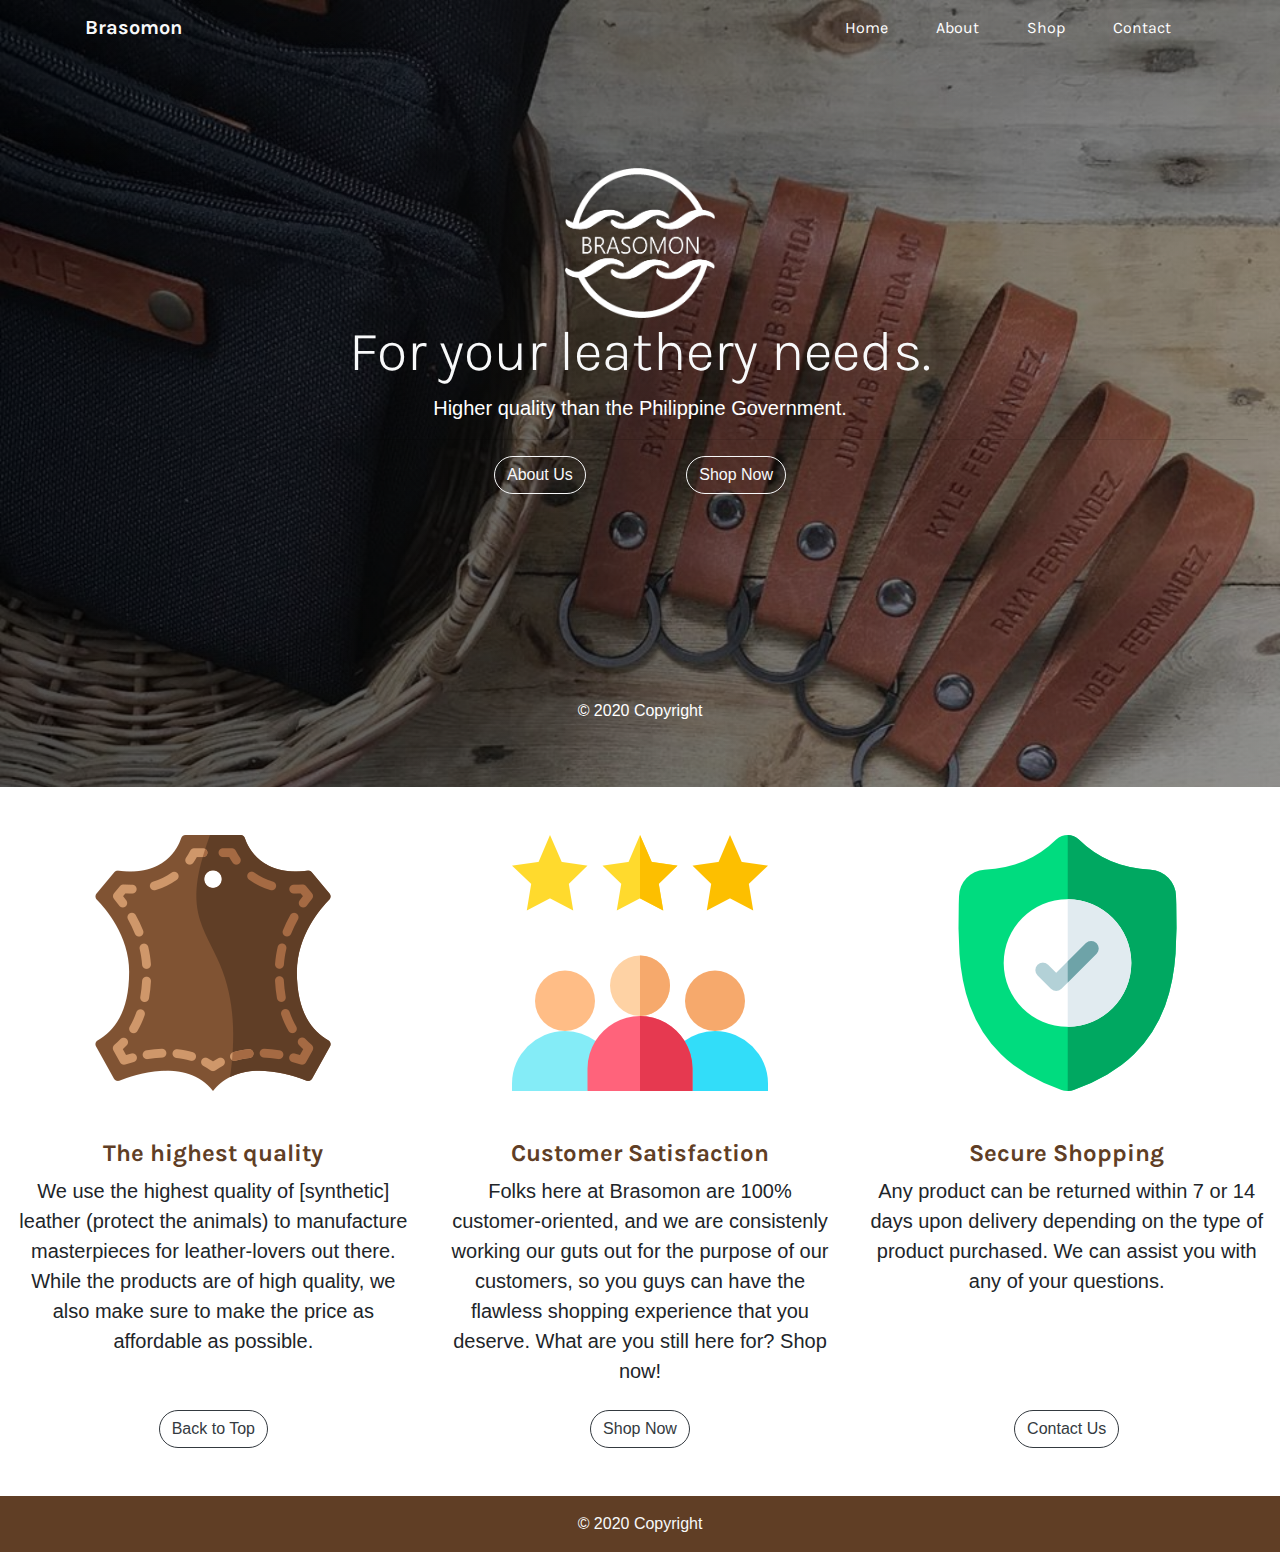
<file: index.html>
<!DOCTYPE html>
<html lang="en">
<head>
    <meta charset="UTF-8">
    <meta name="viewport" content="width=device-width, initial-scale=1.0">
    <title>Brasomon Leather</title>
    <link rel="stylesheet" href="css/bootstrap.min.css">
    <link rel="stylesheet" href="css/main.css">
    <link href="https://fonts.googleapis.com/css?family=Karla&display=swap" rel="stylesheet">
</head>
<body id="all">
    <div id="main-background">
        <nav class="navbar navbar-expand-sm mb-3" id="nav">
            <div class="container">
              <a class="navbar-brand text-light font-weight-bold" href="index.html" id="site-name">Brasomon</a>
                  <ul class="navbar-nav">
                      <li class="nav-item px-3">
                          <a class="nav-link" href="html/Catalogue.html" style="color: white;" id="nav-items">Home</a>
                      </li>
                      <li class="nav-item px-3">
                          <a class="nav-link" href="#leather" style="color:white;" id="nav-items">About</a>
                      </li>
                      <li class="nav-item px-3">
                        <a class="nav-link" href="html/Catalogue.html#anchor" style="color:white;" id="nav-items">Shop</a>
                      </li>
                      <li class="nav-item px-3">
                        <a class="nav-link" href="html/contact.html" style="color:white;" id="nav-items">Contact</a>
                    </li>
                  </ul>
            </div>
        </nav>
        
        <div class = "jumbotron text-center my-5" id="jumbo">
            <a href="index.html"><img src="img/logo3 white.png" id="logo"></a>
            <h1 class ="display-4 text-light"  id = "jumbo-text">For your leathery needs.</h1>
            <p class = "lead" id = "jumbo-description" >Higher quality than the Philippine Government.</p>
            <hr>
            <a href="#leather" class = "btn btn-outline-light rounded-pill mx-5" id="about-button">About Us</a>
            <a href="html/Catalogue.html" role="button" class = "btn btn-outline-light rounded-pill mx-5" id="shop-button">Shop Now</a>
        </div>
        
          <footer class="page-footer font-small blue pb-5" id="landingpage-footer">
            <div class="footer-copyright text-center py-3">© 2020 Copyright
            </div>
          </footer>
        
        </div>
    
    </nav>
    <div class="container-fluid width: 100% pt-5">
        <div class="row">
            <div class="col-sm text-center">
                <img src="img/leather.png" id="leather">
            </div>
            <div class="col-sm text-center">
                <img src="img/review.png" id="review">
            </div>
            <div class="col-sm text-center">
                <img src="img/shield.png" id="shield">
            </div>
        </div>
    </div>
    <div class="container-fluid width: 100% pt-5">
        <div class="row">
            <div class="col-sm text-center">
                <h4 class="h4 font-weight-bold" id="text-leather">The highest quality</h4>
                <p class="text-center lead">We use the highest quality of [synthetic] leather (protect the animals) to manufacture masterpieces for leather-lovers out there. While the products are of high quality, we also make sure to make the price as affordable as possible.</p>
            </div>
            <div class="col-sm text-center">
                <h4 class="h4 font-weight-bold" id="text-leather">Customer Satisfaction</h4>
                <p class="text-center lead">Folks here at Brasomon are 100% customer-oriented, and we are consistenly working our guts out for the purpose of our customers, so you guys can have the flawless shopping experience that you deserve. What are you still here for? Shop now!</p>
            </div>
            <div class="col-sm text-center">
                <h4 class="h4 font-weight-bold" id="text-leather">Secure Shopping</h4>
                <p class="text-center lead">Any product can be returned within 7 or 14 days upon delivery depending on the type of product purchased. We can assist you with any of your questions.</p>
            </div>
        </div>
    </div>
    <div class="container-fluid width: 100% pb-5 pt-2">
        <div class="row">
            <div class="col-sm text-center">
                <a href="#site-name" role="button" class = "btn btn-outline-dark rounded-pill" id="signup-button">Back to Top</a>
            </div>
            <div class="col-sm text-center">
                <a href="html/Catalogue.html" role="button" class = "btn btn-outline-dark rounded-pill" id="signup-button">Shop Now</a>
            </div>
            <div class="col-sm text-center">
                <a href="html/contact.html" role="button" class = "btn btn-outline-dark rounded-pill" id="signup-button">Contact Us</a>
            </div>
        </div>
    </div>
    <footer class="page-footer font-small blue sticky-bottom" id="footer">
        <div class="footer-copyright text-center py-3 text-light">© 2020 Copyright
        </div>
      </footer>
    <script src="js/jquery-3.3.1.slim.min.js"></script>
    <script src="js/popper.min.js"></script>
    <script src="js/bootstrap.min.js"></script>
    <script src="js/main.js"></script>
</body>
</html>
</file>
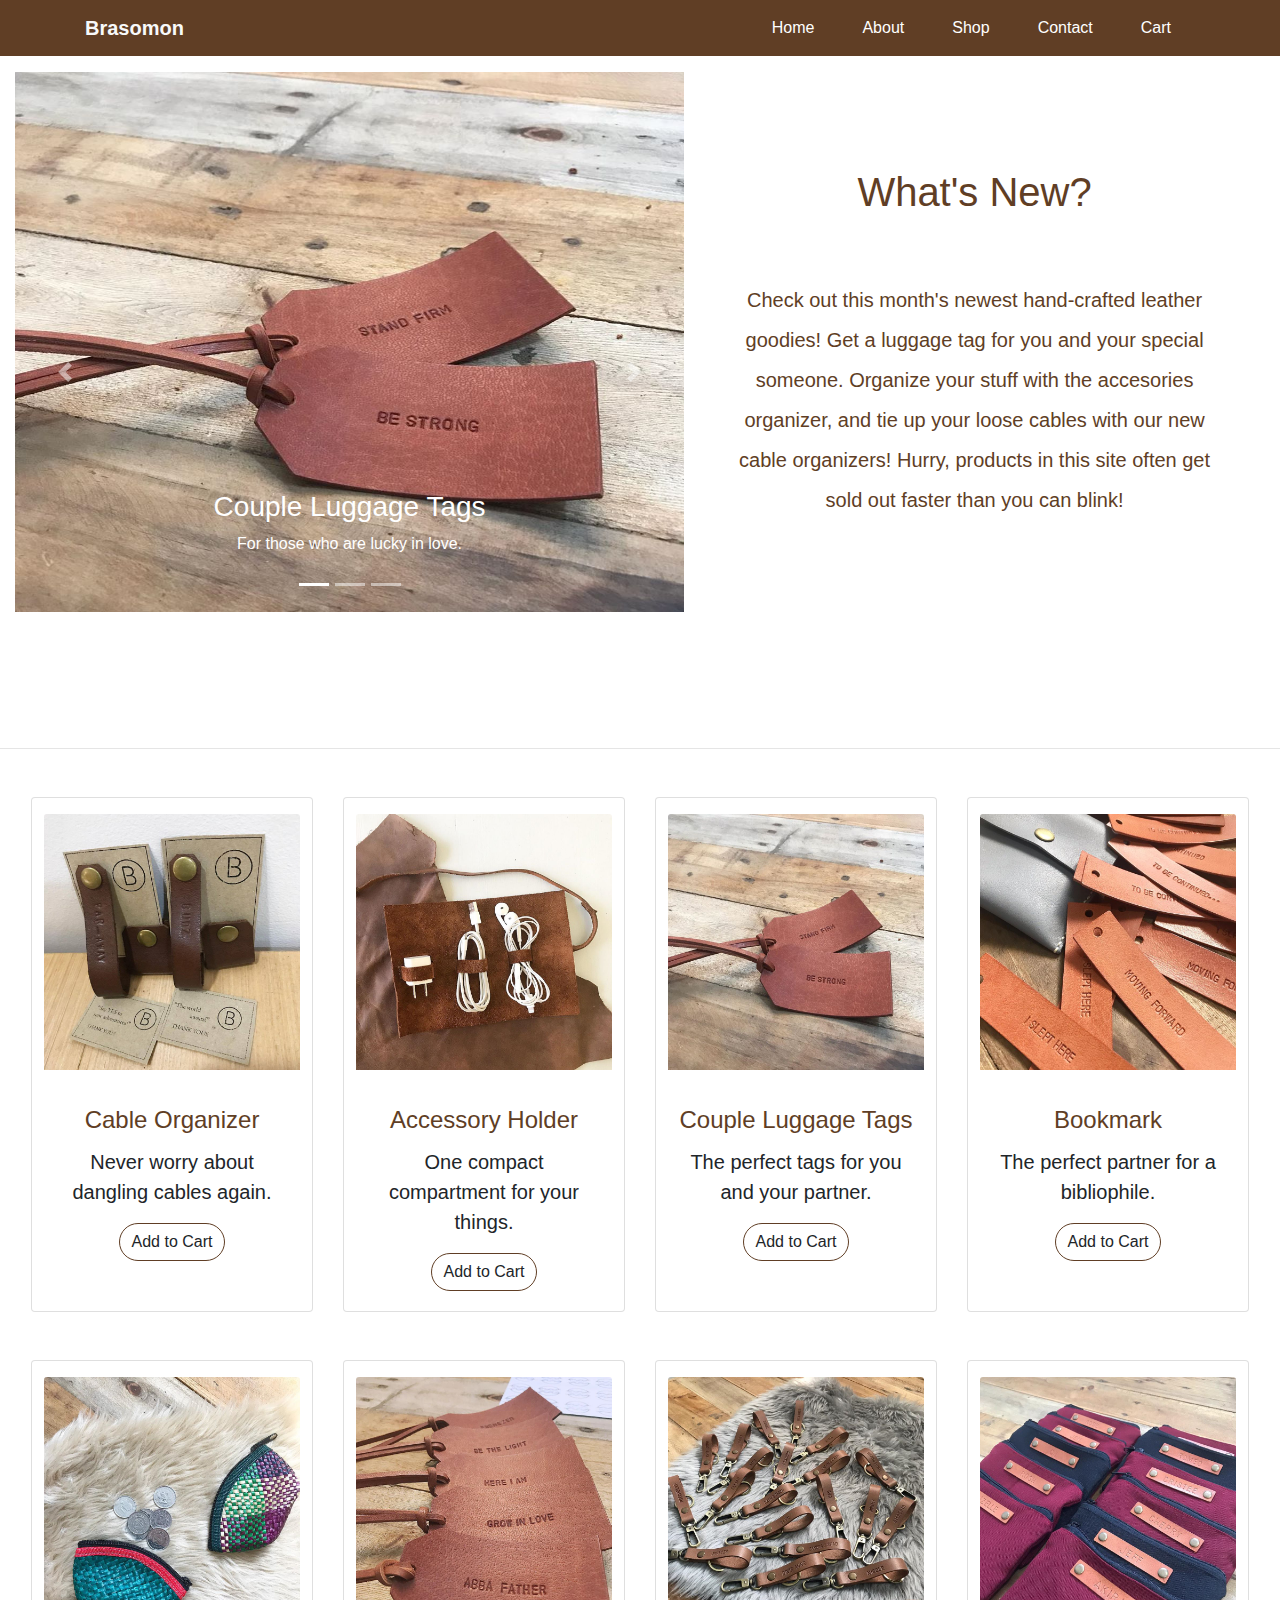
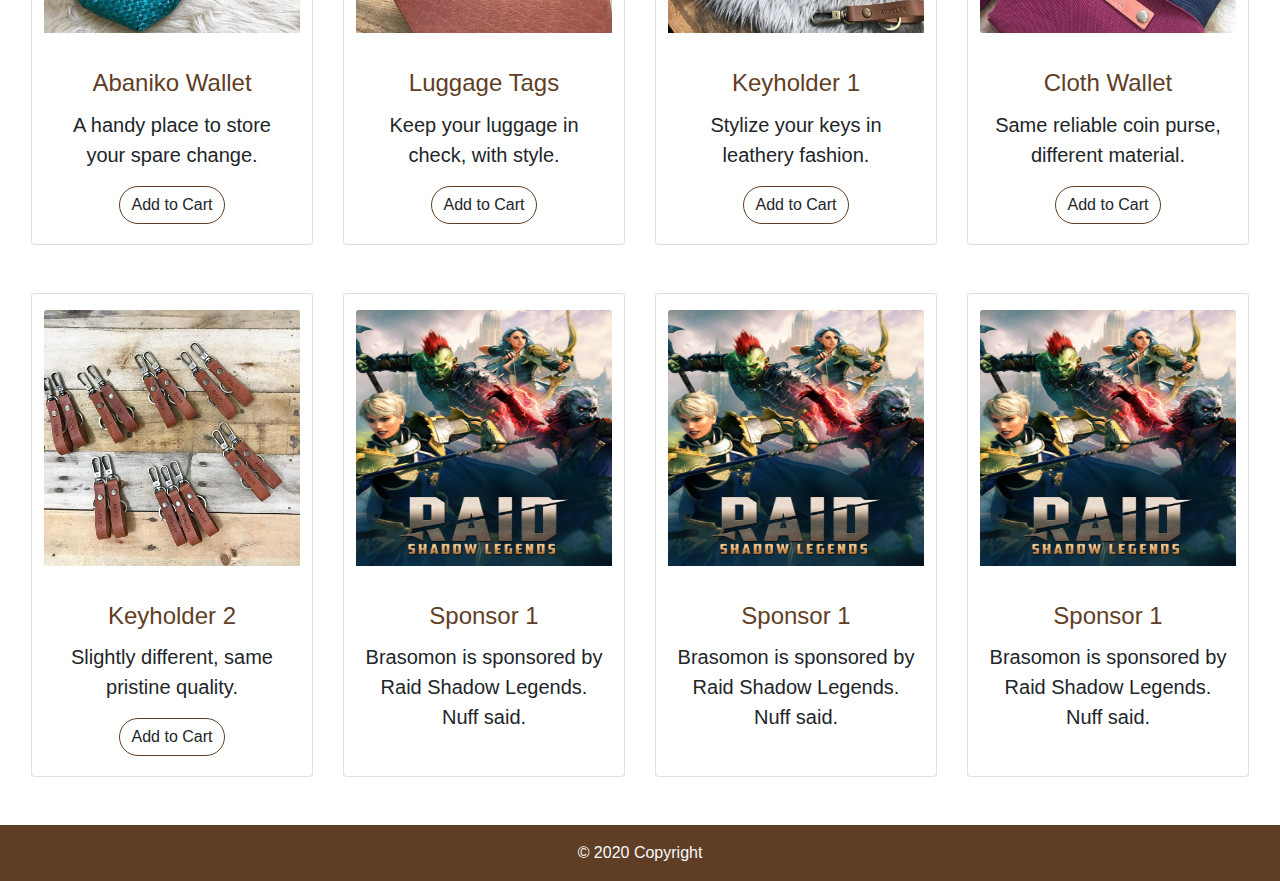
<file: html/Catalogue.html>
<!DOCTYPE html>
<html lang="en">
<head>
    <meta charset="UTF-8">
    <meta name="viewport" content="width=device-width, initial-scale=1.0">
    <title>Catalogue</title>
    <link rel="stylesheet" href="../css/bootstrap.min.css">
    <link rel="stylesheet" href="../css/main.css">
   
</head>
<body>
    <div id="catalouge-background">
        <nav class="navbar navbar-expand-sm mb-3" id="nav-catalogue">
            <div class="container">
              <a class="navbar-brand text-light font-weight-bold" href="index.html" id="site-name">Brasomon</a>
                  <ul class="navbar-nav">
                      <li class="nav-item px-3">
                          <a class="nav-link" href="Catalogue.html" style="color: white;" id="nav-items">Home</a>
                      </li>
                      <li class="nav-item px-3">
                          <a class="nav-link" href="../index.html#leather" style="color:white;" id="nav-items">About</a>
                      </li>
                      <li class="nav-item px-3">
                        <a class="nav-link" href="Catalogue.html#anchor" style="color:white;" id="nav-items">Shop</a>
                      </li>
                      <li class="nav-item px-3">
                        <a class="nav-link" href="contact.html" style="color:white;" id="nav-items">Contact</a>
                      </li>
                      <li class="nav-item px-3">
                        <a class="nav-link" href="empty.html" style="color:white;" id="nav-items">Cart</a>
                      </li>
                  </ul>
            </div>
        </nav>
    <!--carousel-->
    <div class="container-fluid d-flex flex-row" id="carousel=flex">
        <div id="slider4" class="carousel slide text-center ml-0 float-right" data-ride="carousel">
            <ol class="carousel-indicators">
            <li class="active" data-target="#slider4" data-slide-to="0"></li>
            <li data-target="#slider4" data-slide-to="1"></li>
            <li data-target="#slider4" data-slide-to="2"></li>
            </ol>
            <div class="carousel-inner" role="listbox">
                <div class= "carousel-item active">
                  <img class="d-block w-85 img-fluid m-auto" src="../img/couple-leather.jpg" id="carousel-img" alt="First Slide">
                  <div class="carousel-caption d-none d-md-block">
                   <h3>Couple Luggage Tags</h3>
                    <p>For those who are lucky in love.</p>
                </div>
            </div>
      
            <div class="carousel-item">
                <img class="d-block w-85 img-fluid m-auto" src="../img/cable organizer.jpg" id="carousel-img" alt="Second Slide">
                <div class="carousel-caption d-none d-md-block">
                <h3>Cable Organizer</h3>
                <p>Who even wants a messy cable management?</p>
                </div>
            </div>
            <div class="carousel-item">
                <img class="d-block w-85 img-fluid m-auto" src="../img/Accessory organizer 3.jpg" id="carousel-img" alt="Third Slide">
                <div class="carousel-caption d-none d-md-block">
                <h3>Accessory Holder</h3>
                <p>Why? Because we also care about your things.</p>
                </div>
            </div>
            </div>
              <a href="#slider4" class="carousel-control-prev" role="button" data-slide="prev">
                <span class="carousel-control-prev-icon" aria-hidden="true"></span>
               <span class="sr-only">Previous</span>
             </a>
      
             <a href="#slider4" class="carousel-control-next" role="button" data-slide="next">
                <span class="carousel-control-next-icon" aria-hidden="true"></span>
                <span class="sr-only">Next</span>
             </a>
        </div>
        <div class="d-block mt-5" id="whatsnew">
            <h1 class="h1 text-center px-5 pt-5 pb-2">What's New?</h1>
            <p class="lead p-5 text-center" id="whatsnew-p">Check out this month's newest hand-crafted leather goodies! Get a luggage tag for you and your special someone. Organize your stuff with the accesories organizer, and tie up your loose cables with our new cable organizers! Hurry, products in this site often get sold out faster than you can blink!</p>
        </div>
    </div>
    <hr>
    <div class = "card-deck my-5 mx-3" id="anchor">
        <div class="card" id="card">
            <img src="../img/cable organizer.jpg" class="card-img-top mx-auto d-block my-3" alt="" id="leather-tags">
            <div class = "card-body text-center" id="card-color">
                <h4 class = "card-title" id="card-name">Cable Organizer</h4>
                <p class = "card-text lead">Never worry about dangling cables again.</p>
                <a href="#myModalcable" onclick="returnFunction()" data-toggle="modal" class = "btn card-link" id="leather-cart">Add to Cart</a>
            </div>
        </div>
        <div class="card" id="card">
                <img src="../img/accessory organizer.jpg" class="card-img-top mx-auto d-block my-3" id="leather-tags">
                <div class = "card-body text-center" id="card-color">
                    <h4 class = "card-title" id="card-name">Accessory Holder</h4>
                    <p class = "card-text lead">One compact compartment for your things.</p>

                    <a href="#myModalaccessory" data-toggle="modal" class = "btn card-link" id="leather-cart">Add to Cart</a>
                </div>
        </div>
        <div class="card" id="card">
            <img src="../img/couple-leather.jpg" class="card-img-top mx-auto d-block my-3" id="leather-tags">
            <div class = "card-body text-center" id="card-color">
                <h4 class = "card-title" id="card-name">Couple Luggage Tags</h4>
                <p class = "card-text lead">The perfect tags for you and your partner.</p>
                <a href="#myModalcouple" data-toggle="modal" class = "btn card-link" id="leather-cart">Add to Cart</a>
            </div>
        </div>
        <div class="card" id="card">
            <img src="../img/bookmark.jpg" class="card-img-top mx-auto d-block my-3" id="leather-tags">
            <div class = "card-body text-center" id="card-color">
                <h4 class = "card-title" id="card-name">Bookmark</h4>
                <p class = "card-text lead">The perfect partner for a bibliophile.</p>
                <a href="#myModalbookmark" data-toggle="modal" class = "btn card-link" id="leather-cart">Add to Cart</a>
            </div>
        </div> 
    </div>
    <div class = "card-deck my-5 mx-3">
        <div class="card" id="card">
            <img src="../img/wallet.jpg" class="card-img-top mx-auto d-block my-3" alt="" id="leather-tags">
            <div class = "card-body text-center" id="card-color">
                <h4 class = "card-title" id="card-name">Abaniko Wallet</h4>
                <p class = "card-text lead">A handy place to store your spare change.</p>
                <a href="#myModalabaniko" data-toggle="modal" class = "btn card-link" id="leather-cart">Add to Cart</a>
            </div>
        </div>
        <div class="card" id="card">
                <img src="../img/leather tags.jpg" class="card-img-top mx-auto d-block my-3" id="leather-tags">
                <div class = "card-body text-center" id="card-color">
                    <h4 class = "card-title" id="card-name">Luggage Tags</h4>
                    <p class = "card-text lead">Keep your luggage in check, with style.</p>

                    <a href="#myModalluggage" data-toggle="modal" class = "btn card-link" id="leather-cart">Add to Cart</a>
                </div>
        </div>
        <div class="card" id="card">
            <img src="../img/k1.jpg" class="card-img-top mx-auto d-block my-3" id="leather-tags">
            <div class = "card-body text-center" id="card-color">
                <h4 class = "card-title" id="card-name">Keyholder 1</h4>
                <p class = "card-text lead">Stylize your keys in leathery fashion.</p>
                <a href="#myModalk1" data-toggle="modal" class = "btn card-link" id="leather-cart">Add to Cart</a>
            </div>
        </div>
        <div class="card" id="card">
            <img src="../img/cloth wallet.jpg" class="card-img-top mx-auto d-block my-3" id="leather-tags">
            <div class = "card-body text-center" id="card-color">
                <h4 class = "card-title" id="card-name">Cloth Wallet</h4>
                <p class = "card-text lead">Same reliable coin purse, different material.</p>
                <a href="#myModalcloth" data-toggle="modal" class = "btn card-link" id="leather-cart">Add to Cart</a>
            </div>
        </div> 
    </div>
    <div class = "card-deck my-5 mx-3">
        <div class="card" id="card">
            <img src="../img/k2.jpg" class="card-img-top mx-auto d-block my-3" id="leather-tags">
            <div class = "card-body text-center" id="card-color">
                <h4 class = "card-title" id="card-name">Keyholder 2</h4>
                <p class = "card-text lead">Slightly different, same pristine quality.</p>
                <button href="#myModalk2" data-toggle="modal" class = "btn card-link" id="leather-cart" type="button">Add to Cart</button>
            </div>
        </div> 
        <div class="card" id="card">
            <img src="../img/Raid_ Shadow Legends.jpg" class="card-img-top mx-auto d-block my-3" id="leather-tags">
            <div class = "card-body text-center" id="card-color">
                <h4 class = "card-title" id="card-name">Sponsor 1</h4>
                <p class = "card-text lead">Brasomon is sponsored by Raid Shadow Legends. Nuff said.</p>
            </div>
        </div> 
        <div class="card" id="card">
            <img src="../img/Raid_ Shadow Legends.jpg" class="card-img-top mx-auto d-block my-3" id="leather-tags">
            <div class = "card-body text-center" id="card-color">
                <h4 class = "card-title" id="card-name">Sponsor 1</h4>
                <p class = "card-text lead">Brasomon is sponsored by Raid Shadow Legends. Nuff said.</p>
            </div>
        </div>
        <div class="card" id="card">
            <img src="../img/Raid_ Shadow Legends.jpg" class="card-img-top mx-auto d-block my-3" id="leather-tags">
            <div class = "card-body text-center" id="card-color">
                <h4 class = "card-title" id="card-name">Sponsor 1</h4>
                <p class = "card-text lead">Brasomon is sponsored by Raid Shadow Legends. Nuff said.</p>
            </div>
        </div>  

    </div>
    <div id="myModalcable" class="modal fade" role="dialog">
        <div class="modal-dialog">
      
          <!-- Modal content-->
          <div class="modal-content">
            <div class="modal-header">
              <h5 class="h5 text-success font-weight-bold">1 item(s) has been added to your cart.</h5>
              <button type="button" class="close" data-dismiss="modal">&times;</button>
            </div>
            <div class="modal-body d-inline-block">
              <img src="../img/cable organizer.jpg" class="image-fluid float-left" id="leather-tags" alt="">
              <h5 class="h5 float-right pr-5 pl-0 mt-5">Cable Organizers</h5>
              <p class="lead float-left pr-5 pl-2 text-left mt-3">Quantity: 1</p>
              <p class="lead float-left pr-5 pl-2 text-left mt-3 text-primary font-weight-bold">P150</p>
              <a href="empty.html" class = "btn card-link float-left ml-5" id="leather-cart">Go to Cart</a>
            </div>
            <div class="modal-footer">
              <button type="button" class="btn btn-default" data-dismiss="modal">Close</button>
            </div>
          </div>
      
        </div>
    </div>
    <div id="myModalaccessory" class="modal fade" role="dialog">
        <div class="modal-dialog">
      
          <!-- Modal content-->
          <div class="modal-content">
            <div class="modal-header">
              <h5 class="h5 text-success font-weight-bold">1 item(s) has been added to your cart.</h5>  
              <button type="button" class="close" data-dismiss="modal">&times;</button>
            </div>
            <div class="modal-body">
                <img src="../img/accessory organizer.jpg" class="image-fluid float-left" id="leather-tags" alt="">
                <h5 class="h5 float-right pr-5 pl-0 mt-5">Accessory Holder</h5>
                <p class="lead float-left pr-5 pl-2 text-left mt-3">Quantity: 1</p>
                <p class="lead float-left pr-5 pl-2 text-left mt-3 text-primary font-weight-bold">P150</p>
            </div>
            <div class="modal-footer">
              <button type="button" class="btn btn-default" data-dismiss="modal">Close</button>
            </div>
          </div>
      
        </div>
    </div>
    <div id="myModalcouple" class="modal fade" role="dialog">
        <div class="modal-dialog">
      
          <!-- Modal content-->
          <div class="modal-content">
            <div class="modal-header">
              <h5 class="h5 text-success font-weight-bold">1 item(s) has been added to your cart.</h5>
              <button type="button" class="close" data-dismiss="modal">&times;</button>
            </div>
            <div class="modal-body">
                <img src="../img/couple-leather.jpg" class="image-fluid float-left" id="leather-tags" alt="">
                <h5 class="h5 float-left pr-5 pl-2 mt-5">Couple Tags</h5>
                <p class="lead float-left pr-5 pl-2 text-left mt-3">Quantity: 1</p>
                <p class="lead float-left pr-5 pl-2 text-left mt-3 text-primary font-weight-bold">P150</p>
            </div>
            <div class="modal-footer">
              <button type="button" class="btn btn-default" data-dismiss="modal">Close</button>
            </div>
          </div>
      
        </div>
    </div>
    <div id="myModalbookmark" class="modal fade" role="dialog">
        <div class="modal-dialog">
      
          <!-- Modal content-->
          <div class="modal-content">
            <div class="modal-header">
              <h5 class="h5 text-success font-weight-bold">1 item(s) has been added to your cart.</h5>
              <button type="button" class="close" data-dismiss="modal">&times;</button>
            </div>
            <div class="modal-body">
                <img src="../img/cable organizer.jpg" class="image-fluid float-left" id="leather-tags" alt="">
                <h5 class="h5 float-left pr-5 pl-2 mt-5">Bookmark</h5>
                <p class="lead float-left pr-5 pl-2 text-left mt-3">Quantity: 1</p>
                <p class="lead float-left pr-5 pl-2 text-left mt-3 text-primary font-weight-bold">P150</p>
            </div>
            <div class="modal-footer">
              <button type="button" class="btn btn-default" data-dismiss="modal">Close</button>
            </div>
          </div>
      
        </div>
    </div>
    <div id="myModalabaniko" class="modal fade" role="dialog">
        <div class="modal-dialog">
      
          <!-- Modal content-->
          <div class="modal-content">
            <div class="modal-header">
              <h5 class="h5 text-success font-weight-bold">1 item(s) has been added to your cart.</h5>
              <button type="button" class="close" data-dismiss="modal">&times;</button>
            </div>
            <div class="modal-body">
                <img src="../img/wallet.jpg" class="image-fluid float-left" id="leather-tags" alt="">
                <h5 class="h5 float-left pr-5 pl-2 mt-5">Abaniko Wallet</h5>
                <p class="lead float-left pr-5 pl-2 text-left mt-3">Quantity: 1</p>
                <p class="lead float-left pr-5 pl-2 text-left mt-3 text-primary font-weight-bold">P150</p>
            </div>
            <div class="modal-footer">
              <button type="button" class="btn btn-default" data-dismiss="modal">Close</button>
            </div>
          </div>
      
        </div>
    </div>
    <div id="myModalluggage" class="modal fade" role="dialog">
        <div class="modal-dialog">
      
          <!-- Modal content-->
          <div class="modal-content">
            <div class="modal-header">
              <h5 class="h5 text-success font-weight-bold">1 item(s) has been added to your cart.</h5>
              <button type="button" class="close" data-dismiss="modal">&times;</button>
            </div>
            <div class="modal-body">
                <img src="../img/leather tags.jpg" class="image-fluid float-left" id="leather-tags" alt="">
                <h5 class="h5 float-left pr-5 pl-2 mt-5">Luggage Tags</h5>
                <p class="lead float-left pr-5 pl-2 text-left mt-3">Quantity: 1</p>
                <p class="lead float-left pr-5 pl-2 text-left mt-3 text-primary font-weight-bold">P150</p>
            </div>
            <div class="modal-footer">
              <button type="button" class="btn btn-default" data-dismiss="modal">Close</button>
            </div>
          </div>
      
        </div>
    </div>
    <div id="myModalk1" class="modal fade" role="dialog">
        <div class="modal-dialog">
      
          <!-- Modal content-->
          <div class="modal-content">
            <div class="modal-header">
              <h5 class="h5 text-success font-weight-bold">1 item(s) has been added to your cart.</h5>
              <button type="button" class="close" data-dismiss="modal">&times;</button>
            </div>
            <div class="modal-body">
                <img src="../img/k1.jpg" class="image-fluid float-left" id="leather-tags" alt="">
                <h5 class="h5 float-left pr-5 pl-2 mt-5">Keyholder 1</h5>
                <p class="lead float-left pr-5 pl-2 text-left mt-3">Quantity: 1</p>
                <p class="lead float-left pr-5 pl-2 text-left mt-3 text-primary font-weight-bold">P150</p>
            </div>
            <div class="modal-footer">
              <button type="button" class="btn btn-default" data-dismiss="modal">Close</button>
            </div>
          </div>
      
        </div>
    </div>
    <div id="myModalcloth" class="modal fade" role="dialog">
        <div class="modal-dialog">
      
          <!-- Modal content-->
          <div class="modal-content">
            <div class="modal-header">
              <h5 class="h5 text-success font-weight-bold">1 item(s) has been added to your cart.</h5> 
              <button type="button" class="close" data-dismiss="modal">&times;</button>
            </div>
            <div class="modal-body">
                <img src="../img/cloth wallet.jpg" class="image-fluid float-left" id="leather-tags" alt="">
                <h5 class="h5 float-left pr-5 pl-2 mt-5">Cloth Wallet</h5>
                <p class="lead float-left pr-5 pl-2 text-left mt-3">Quantity: 1</p>
                <p class="lead float-left pr-5 pl-2 text-left mt-3 text-primary font-weight-bold">P150</p>
            </div>
            <div class="modal-footer">
              <button type="button" class="btn btn-default" data-dismiss="modal">Close</button>
            </div>
          </div>
      
        </div>
    </div>
    <div id="myModalk2" class="modal fade" role="dialog">
        <div class="modal-dialog">
      
          <!-- Modal content-->
          <div class="modal-content">
            <div class="modal-header">
              <h5 class="h5 text-success font-weight-bold">1 item(s) has been added to your cart.</h5>
              <button type="button" class="close" data-dismiss="modal">&times;</button>
            </div>
            <div class="modal-body">
                <img src="../img/k2.jpg" class="image-fluid float-left" id="leather-tags" alt="">
                <h5 class="h5 float-left pr-5 pl-2 mt-5">Keyholder 2</h5>
                <p class="lead float-left pr-5 pl-2 text-left mt-3">Quantity: 1</p>
                <p class="lead float-left pr-5 pl-2 text-left mt-3 text-primary font-weight-bold">P150</p>
            </div>
            <div class="modal-footer">
              <button type="button" class="btn btn-default" data-dismiss="modal">Close</button>
            </div>
          </div>
      
        </div>
    </div>
    <footer class="page-footer font-small blue sticky-bottom" id="footer">
        <div class="footer-copyright text-center py-3 text-light">© 2020 Copyright
        </div>
    </footer>
    <script src="../js/jquery-3.3.1.slim.min.js"></script>
    <script src="../js/popper.min.js"></script>
    <script src="../js/bootstrap.min.js"></script>
    <script src="../js/main.js" async></script>   
</body>
</html>
</file>
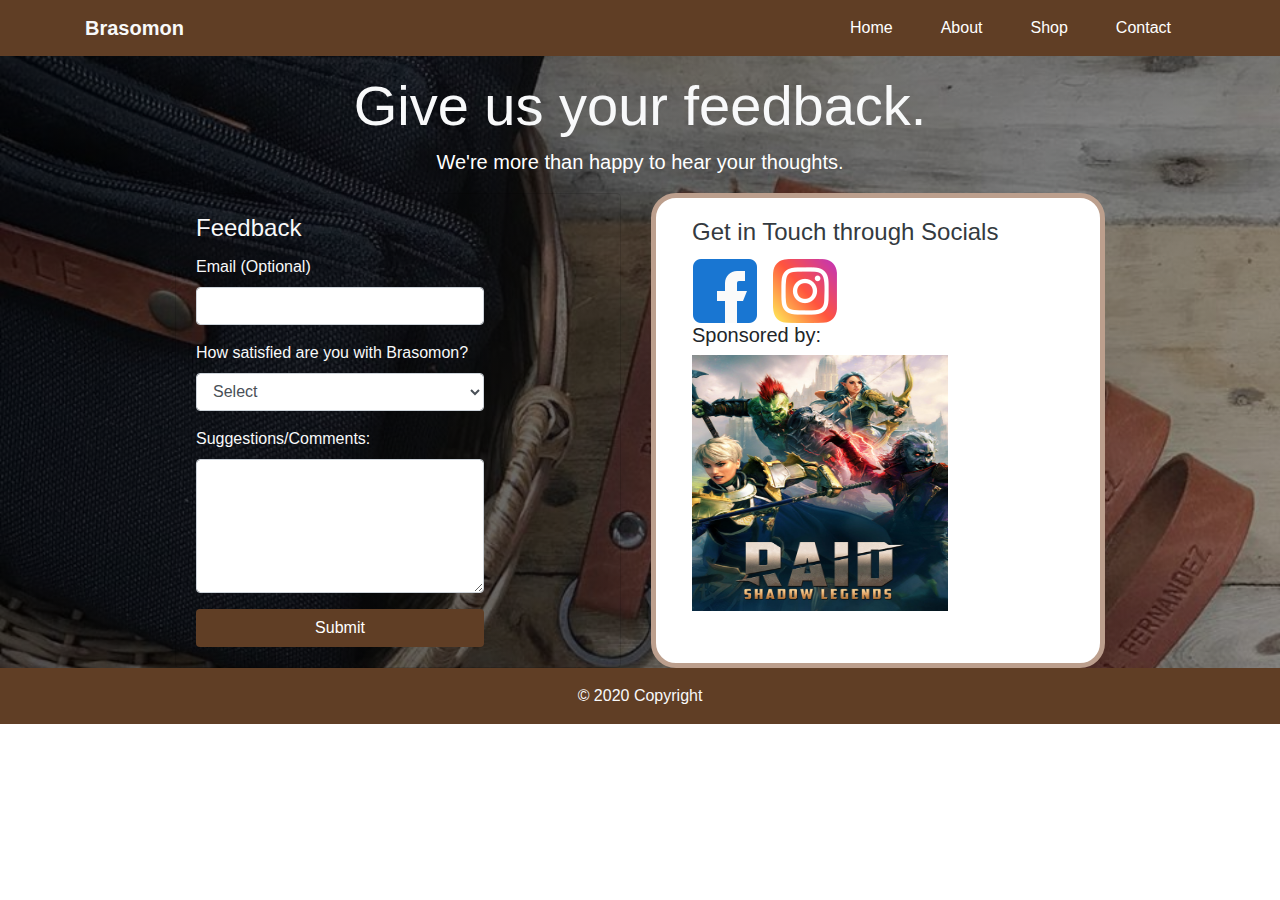
<file: html/contact.html>
<!DOCTYPE html>
<html lang="en">
<head>
    <meta charset="UTF-8">
    <meta name="viewport" content="width=device-width, initial-scale=1.0">
    <title>Cart</title>
    <link rel="stylesheet" href="../css/bootstrap.min.css">
    <link rel="stylesheet" href="../css/main.css">
   
</head>
<body>
    <div id="cart-bg">
        <nav class="navbar navbar-expand-sm mb-3" id="nav-catalogue">
            <div class="container">
              <a class="navbar-brand text-light font-weight-bold" href="index.html" id="site-name">Brasomon</a>
                  <ul class="navbar-nav">
                      <li class="nav-item px-3">
                          <a class="nav-link" href="Catalogue.html" style="color: white;" id="nav-items">Home</a>
                      </li>
                      <li class="nav-item px-3">
                          <a class="nav-link" href="../index.html#leather" style="color:white;" id="nav-items">About</a>
                      </li>
                      <li class="nav-item px-3">
                        <a class="nav-link" href="Catalogue.html#anchor" style="color:white;" id="nav-items">Shop</a>
                      </li>
                      <li class="nav-item px-3">
                        <a class="nav-link" href="contact.html" style="color:white;" id="nav-items">Contact</a>
                    </li>
                  </ul>
            </div>
        </nav>
      <h1 class ="display-4 text-light text-center"  id = "jumbo-text">Give us your feedback.</h1>
      <p class = "lead text-center" id = "jumbo-description" >We're more than happy to hear your thoughts.</p>
      <div class="card-deck mx-auto feedback-card">
        <div class="card feedback-card">
            <div class="card-body">
            <h4 class="card-title text-light" id="feedback-font">Feedback</h4>
            <form class="feedback-form">
              <div class="form-group">
                  <label class="text-light" id="feedback-font">Email (Optional)</label>
                    <input type="text" class="form-control" placeholder="">
              </div> <!-- form-group end.// -->
              <div class="form-group">
                  <label class="text-light" id="feedback-font">How satisfied are you with Brasomon?</label>
                  <select class="form-control">
                      <option id="feedback-font">Select</option>
                      <option id="feedback-font">You define perfection</option>
                      <option id="feedback-font">Very Satsified</option>
                      <option id="feedback-font">Satisfied</option>
                      <option id="feedback-font">Meh</option>
                      <option id="feedback-font">Slightly unsatsified</option>
                      <option id="feedback-font">You suck, shut the business down</option>
                  </select>
              </div>
              <div class="form-group">
                  <label class="text-light" id="feedback-font">Suggestions/Comments:</label>
                  <textarea class="form-control" rows="5"></textarea>
              </div>
              <a href="submit.html" class="btn btn-block" id="submit-button">Submit</a>
            </form>
            </div> <!-- card-body.// -->
          </div>
          <div class="card social-card">
            <div class="card-body mx-3 pb-5">
                <h4 class="card-title text-dark">Get in Touch through Socials</h4>
                <div class="row">
                    <div class="column mx-3">
                      <img src="../img/facebook.png" width="64px" height="64px" alt="Snow">
                    </div>
                    <div class="column">
                      <img src="../img/instagram-sketched.png" alt="Forest">
                    </div>
                </div>
                <h5 class="h5">Sponsored by:</h5>
                <img src="../img/Raid_ Shadow Legends.jpg" height="256px" width="256px" alt="">
            </div> <!-- card-body.// -->
          </div>
        </div>
      
    <footer class="page-footer font-small blue" id="footer">
        <div class="footer-copyright text-center py-3 text-light">© 2020 Copyright
        </div>
    </footer>
    <script src="../js/jquery-3.3.1.slim.min.js"></script>
    <script src="../js/popper.min.js"></script>
    <script src="../js/bootstrap.min.js"></script>
    <script src="../js/main.js"></script>   
</body>
</html>
</file>
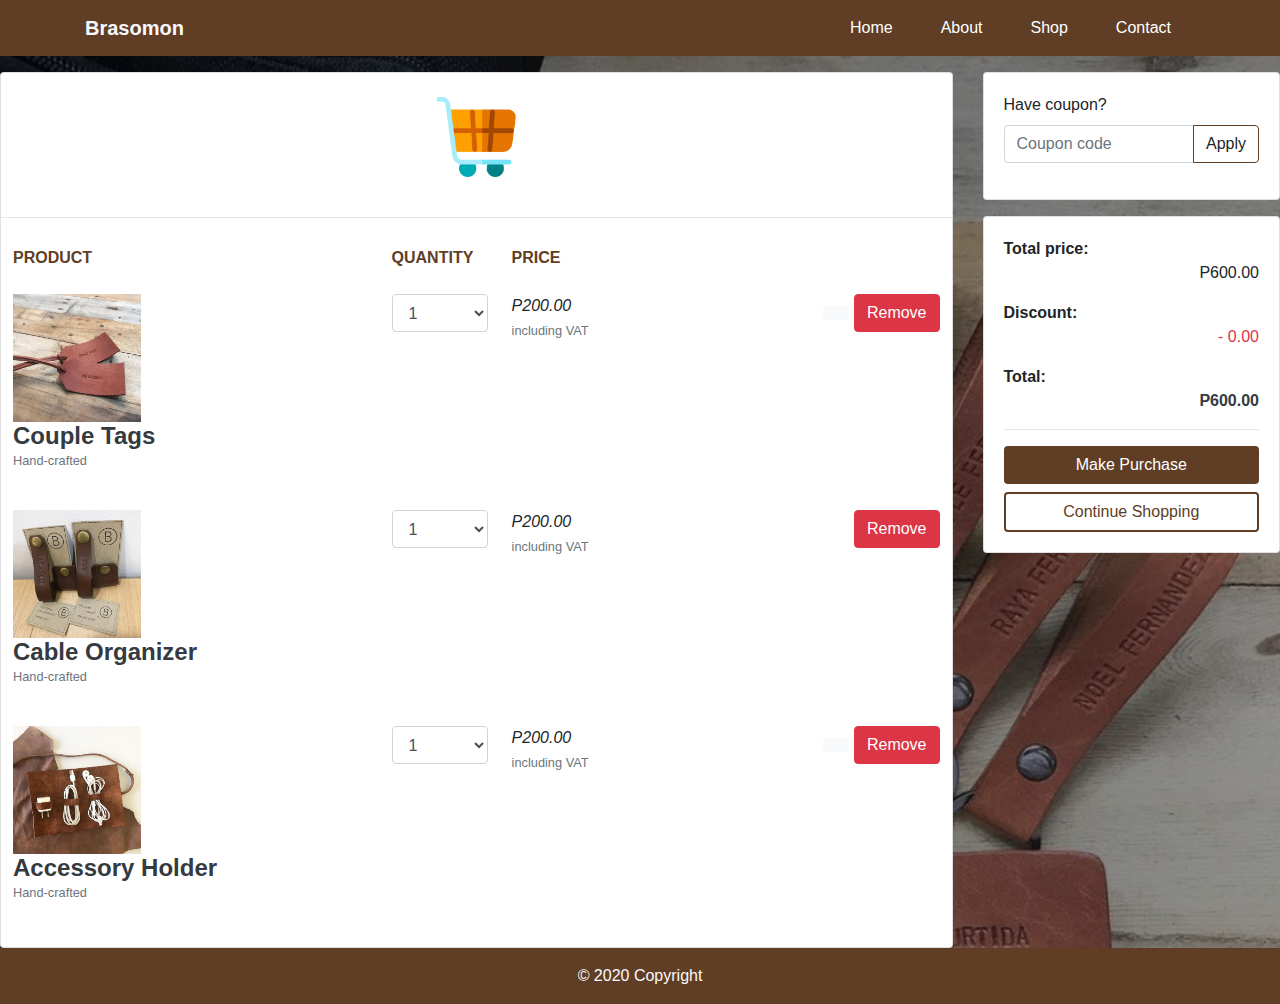
<file: html/empty.html>
<!DOCTYPE html>
<html lang="en">
<head>
    <meta charset="UTF-8">
    <meta name="viewport" content="width=device-width, initial-scale=1.0">
    <title>Cart</title>
    <link rel="stylesheet" href="../css/bootstrap.min.css">
    <link rel="stylesheet" href="../css/main.css">
   
</head>
<body>
    <div id="cart-bg">
        <nav class="navbar navbar-expand-sm mb-3" id="nav-catalogue">
            <div class="container">
              <a class="navbar-brand text-light font-weight-bold" href="index.html" id="site-name">Brasomon</a>
                  <ul class="navbar-nav">
                      <li class="nav-item px-3">
                          <a class="nav-link" href="Catalogue.html" style="color: white;" id="nav-items">Home</a>
                      </li>
                      <li class="nav-item px-3">
                          <a class="nav-link" href="../index.html#leather" style="color:white;" id="nav-items">About</a>
                      </li>
                      <li class="nav-item px-3">
                        <a class="nav-link" href="Catalogue.html#anchor" style="color:white;" id="nav-items">Shop</a>
                      </li>
                      <li class="nav-item px-3">
                        <a class="nav-link" href="contact.html" style="color:white;" id="nav-items">Contact</a>
                    </li>
                  </ul>
            </div>
        </nav>
        <div class="row">
            <aside class="col-lg-9">
        <div class="card">
        
        <div class="table-responsive">
        
        <table class="table table-borderless table-shopping-cart">
        <thead class="text-muted">
        <tr class="text-uppercase">
            <img src="../img/purchase.png" width="128px" height="128px" class="mx-auto d-block p-4" alt="">
            <hr>
          <th scope="col" id="cart-title" class="font-weight-bold">Product</th>
          <th scope="col" width="120" id="cart-title" class="font-weight-bold">Quantity</th>
          <th scope="col" width="120" id="cart-title" class="font-weight-bold">Price</th>
          <th scope="col" class="text-right d-none d-md-block" width="200"> </th>
        </tr>
        </thead>
        <tbody>
        <tr>
            <td>
                <figure class="itemside align-items-center">
                    <div class="aside"><img src="../img/couple-leather.jpg" id="cart-items" class="img-sm"></div>
                    <figcaption class="info">
                        <a href="" class="h4 font-weight-bold text-dark" id="item-name" >Couple Tags</a>
                        <p class="text-muted small">Hand-crafted</p>
                    </figcaption>
                </figure>
            </td>
            <td>
                <select class="form-control">
                    <option id="options">1</option>
                    <option id="options">2</option>
                    <option id="options">3</option>
                    <option id="options">4</option>
                </select>
            </td>
            <td>
                <div class="price-wrap">
                    <var class="price">P200.00</var>
                    <small class="text-muted">including VAT</small>
                </div> <!-- price-wrap .// -->
            </td>
            <td class="text-right d-none d-md-block">
            <a data-original-title="Save to Wishlist" title="" href="" class="btn btn-light" data-toggle="tooltip"> <i class="fa fa-heart"></i></a>
            <a href="" class="btn btn-danger"> Remove</a>
            </td>
        </tr>
        <tr>
            <td>
                <figure class="itemside align-items-center">
                    <div class="aside"><img src="../img/cable organizer.jpg" id="cart-items" class="img-sm"></div>
                    <figcaption class="info">
                        <a href="" class="h4 font-weight-bold text-dark" id="item-name" >Cable Organizer</a>
                        <p class="text-muted small">Hand-crafted</p>
                    </figcaption>
                </figure>
            </td>
            <td>
                <select class="form-control">
                    <option id="options">1</option>
                    <option id="options">2</option>
                    <option id="options">3</option>
                    <option id="options">4</option>
                </select>
            </td>
            <td>
                <div class="price-wrap">
                    <var class="price">P200.00</var>
                    <small class="text-muted">including VAT</small>
                </div> <!-- price-wrap .// -->
            </td>
            <td class="text-right d-none d-md-block">
            <a href="" class="btn btn-danger btn-round"> Remove</a>
            </td>
        </tr>
        <tr>
            <td>
                <figure class="itemside align-items-center">
                    <div class="aside"><img src="../img/accessory organizer.jpg" id="cart-items" class="img-sm"></div>
                    <figcaption class="info">
                        <a href="" class="h4 font-weight-bold text-dark" id="item-name" >Accessory Holder</a>
                        <p class="text-muted small">Hand-crafted</p>
                    </figcaption>
                </figure>
            </td>
            <td>
                <select class="form-control">
                    <option id="options">1</option>
                    <option id="options">2</option>
                    <option id="options">3</option>
                </select>
            </td>
            <td>
                <div class="price-wrap">
                    <var class="price">P200.00</var>
                    <small class="text-muted">including VAT</small>
                </div> <!-- price-wrap .// -->
            </td>
            <td class="text-right d-none d-md-block">
                <a data-original-title="Save to Wishlist" title="" href="" class="btn btn-light" data-toggle="tooltip"> <i class="fa fa-heart"></i></a>
                <a href="" class="btn btn-danger btn-round"> Remove</a>
            </td>
        </tr>
        </tbody>
        </table>
        
        </div> <!-- table-responsive.// -->
        
        
        
            </aside> <!-- col.// -->
            <aside class="col-lg-3">
        
        <div class="card mb-3">
        <div class="card-body">
        <form>
            <div class="form-group">
                <label>Have coupon?</label>
                <div class="input-group">
                    <input type="text" class="form-control" name="" placeholder="Coupon code">
                    <span class="input-group-append">
                        <button class="btn" id="checkout-coupon">Apply</button>
                    </span>
                </div>
            </div>
        </form>
        </div> <!-- card-body.// -->
        </div> <!-- card.// -->
        
        <div class="card">
        <div class="card-body">
                <dl class="dlist-align">
                  <dt>Total price:</dt>
                  <dd class="text-right">P600.00</dd>
                </dl>
                <dl class="dlist-align">
                  <dt>Discount:</dt>
                  <dd class="text-right text-danger">- 0.00</dd>
                </dl>
                <dl class="dlist-align">
                  <dt>Total:</dt>
                  <dd class="text-right text-dark b"><strong>P600.00</strong></dd>
                </dl>
                <hr>
                <a href="confirmation.html" class="btn btn-block" id="make-purchase"> Make Purchase </a>
                <a href="Catalogue.html" class="btn btn-block" id="continue-shopping">Continue Shopping</a>
        </div> <!-- card-body.// -->
        </div> <!-- card.// -->
        
            </aside> <!-- col.// -->
        </div> <!-- row.// -->
    </div>
    <footer class="page-footer font-small blue" id="footer">
        <div class="footer-copyright text-center py-3 text-light">© 2020 Copyright
        </div>
    </footer>
    <script src="../js/jquery-3.3.1.slim.min.js"></script>
    <script src="../js/popper.min.js"></script>
    <script src="../js/bootstrap.min.js"></script>
    <script src="../js/main.js"></script>   
</body>
</html>
</file>
<file: css/main.css>
html{
    scroll-behavior: smooth;
}

#all{
    overflow-y: hidden;
}

#main-background{
    background: linear-gradient(to right,rgba(0, 0, 0, 0.692), rgba(34, 33, 33, 0.5)), url(../img/landing\ page\ 1.jpg) no-repeat;
    background-size: cover;
}

#cart-bg{
    background: linear-gradient(to right,rgba(0, 0, 0, 0.692), rgba(34, 33, 33, 0.5)), url(../img/landing\ page\ 1.jpg) no-repeat;
    background-size: cover;
}

#nav {
    background: #00000000;
}

#jumbo{
    background: #00000000;
    margin-top: 100px;
}

#jumbo-text{
    font-family: 'Karla', sans-serif;
}

#jumbo-description{
    color: white;
}

footer{
    background: rgba(255, 255, 255, 0);
    color: white;
}

#landingpage-footer{
    margin-top: 125px;
    background-color: 	#00000000;
}

#text-leather{
    font-family: 'Karla', sans-serif;
    color: #603e25;
}

#logo{
    width: 150px;
    height: 150px;
}

#nav{
    font-family: 'Karla', sans-serif;
}

#nav-catalogue{
    font-family: 'Karla', sans-serif;
    background-color: #603e25;
}

#footer{
    background-color: #603e25;
}

#leather-tags{
    width: 256px;
    height: 256px;
}

#carousel-img{
    width: 720px;
    height: 540px;
}
#whatsnew{
    width: 50%;
    font-family: 'Karla', sans-serif;
    color: #603e25;
}

#whatsnew-p{
    line-height: 40px;
}

#slider4{
    text-align: left;
}

/*card{
    width: 8rem;
    background-color: #00000000;
    border: 1px solid #603d25b0;
    border-radius: 10px;
}

.card:hover{
    border: 2px solid #603e25;
    transition: 0.20s;
}
*/
#card-name{
    font-family: 'Karla', sans-serif;
    color: #603e25;
}

#card{
    width: 256px;
}

#cart-card{
    background-color: white;
    width: 256px;
}

#leather-rm{
    border: 1px solid #603e25;
    border-radius: 25px;
}
#cart{
    width: 128px;
    height: 128px;
}

.cart-card{
    max-width: 40rem;
    max-height: 40rem;
}

#cart-items{
    width: 128px;
    height: 128px;
}

#cart-title{
    font-family: 'Karla', sans-serif;
    color: #603e25;
}

.jumbotron{
    background-color: rgba(255, 255, 255, 0.39);
}

#leather-cart{
    border: 1px solid #603e25;
    border-radius: 25px;
}

#checkout-coupon{
    border: 1px solid #603e25;
}

#checkout-coupon:hover{
    background-color: #603e25;
    color: white;
}

#make-purchase{
    background-color: #603e25;
    color: white;
}

#make-purchase:hover{
    background-color: #663919;
    color: white;
}

#continue-shopping{
    border: 2px solid #603e25;
    color: #603e25;
}

#continue-shopping:hover{
    background-color: #bc9f8d;
    color: white;
}

#leather-rm:hover{
    background-color: #603e25;
    color: white;
}

#leather-cart:hover{
    background-color: #bc9f8d;
    color: white;
}

#options{
    font-family: 'Karla', sans-serif;
}

.price-wrap{
    font-family: 'Karla', sans-serif;
}

.payment-success{
    font-family: 'Karla', sans-serif;
}

.success-msg{
    font-family: 'Karla', sans-serif;
}

.carousel,
.item,
.active {
    height: 100%;
    margin-bottom: 60px;
}

.carousel-inner {
    height: 100%;
}

#slider4{
    width: 720px;
}

#catalogue-whatsnew{
    margin-left: 0;
    margin-right: 100%;
}

#modal-dsc{
    font-family: 'Karla', sans-serif;
    color: #603e25;
}

.confirm-card{
    width: 18rem;
}

.feedback-form{
    width: 18rem;
}

.feedback-card{
    width: 60rem;
    background-color: #00000000;
}

.social-card{
    width: 60rem;
    background-color: white;
    border: 5px solid #bc9f8d;
    border-radius: 25px;
}

#submit-button{
    background-color: #603e25;
    color: white;
}

#submit-button:hover{
    background-color: #bc9f8d;
    color: #663919;
}
</file>
